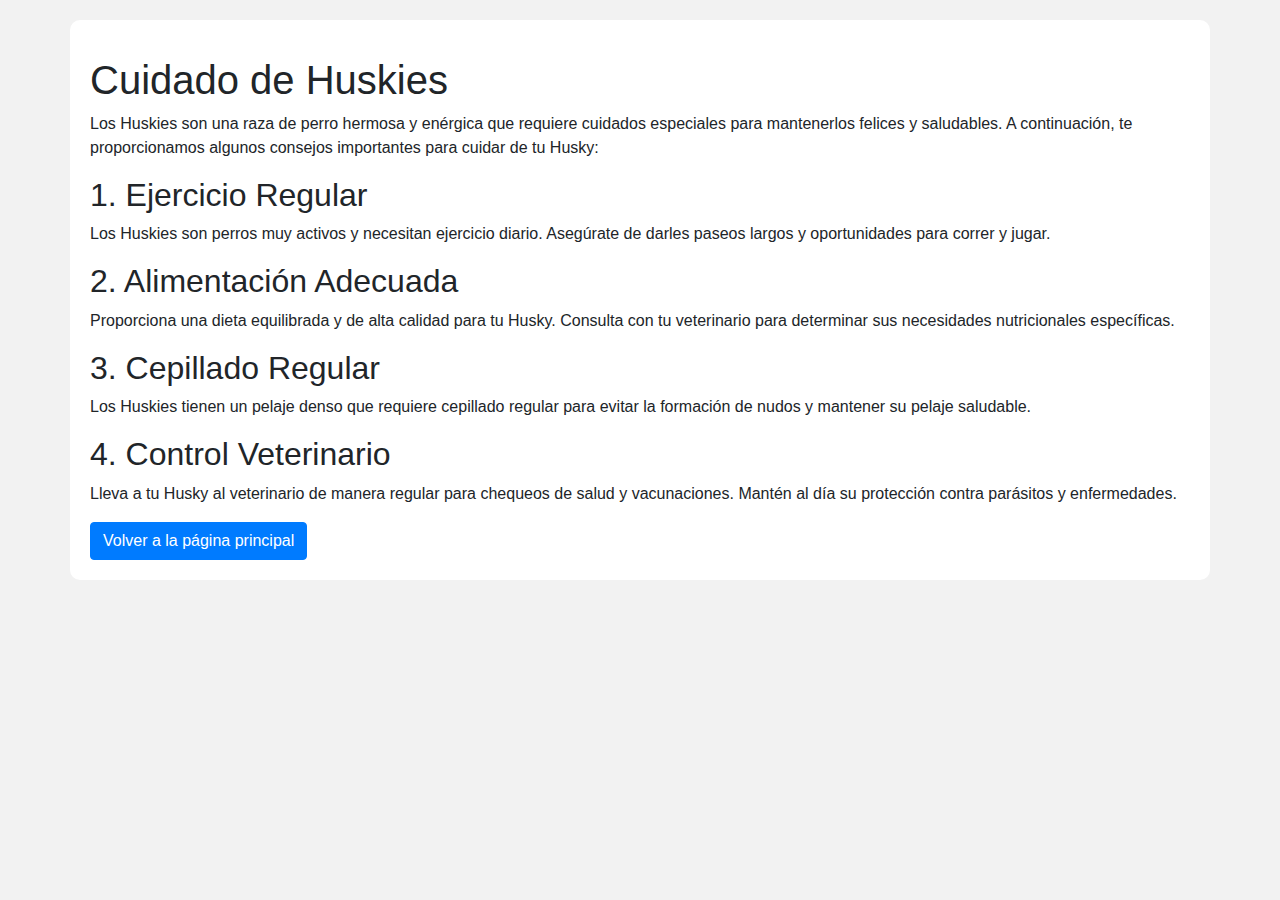
<file: app/templates/public/ruta1.html>
<!DOCTYPE html>
<html lang="es">
<head>
    <meta charset="UTF-8">
    <meta name="viewport" content="width=device-width, initial-scale=1.0">
    <title>Cuidado de Huskies</title>
    <!-- Enlace al CSS de Bootstrap -->
    <link href="https://maxcdn.bootstrapcdn.com/bootstrap/4.5.2/css/bootstrap.min.css" rel="stylesheet">
    <style>
        body {
            background-color: #f2f2f2; /* Color de fondo */
        }
        .container {
            background-color: #fff; /* Color de fondo del contenedor */
            border-radius: 10px; /* Bordes redondeados del contenedor */
            padding: 20px;
            margin-top: 20px;
        }
    </style>
</head>
<body>

<div class="container">
    <h1 class="mt-3">Cuidado de Huskies</h1>

    <p>Los Huskies son una raza de perro hermosa y enérgica que requiere cuidados especiales para mantenerlos felices y saludables. A continuación, te proporcionamos algunos consejos importantes para cuidar de tu Husky:</p>

    <h2>1. Ejercicio Regular</h2>
    <p>Los Huskies son perros muy activos y necesitan ejercicio diario. Asegúrate de darles paseos largos y oportunidades para correr y jugar.</p>

    <h2>2. Alimentación Adecuada</h2>
    <p>Proporciona una dieta equilibrada y de alta calidad para tu Husky. Consulta con tu veterinario para determinar sus necesidades nutricionales específicas.</p>

    <h2>3. Cepillado Regular</h2>
    <p>Los Huskies tienen un pelaje denso que requiere cepillado regular para evitar la formación de nudos y mantener su pelaje saludable.</p>

    <h2>4. Control Veterinario</h2>
    <p>Lleva a tu Husky al veterinario de manera regular para chequeos de salud y vacunaciones. Mantén al día su protección contra parásitos y enfermedades.</p>

    <!-- Botón para volver a la página principal (index.html) -->
    <a href="{{ url_for('index') }}" class="btn btn-primary">Volver a la página principal</a>

</div>

<!-- Enlaces a los archivos de Bootstrap y JavaScript (opcional) -->
<script src="https://code.jquery.com/jquery-3.5.1.slim.min.js"></script>
<script src="https://stackpath.bootstrapcdn.com/bootstrap/4.5.2/js/bootstrap.min.js"></script>
</body>
</html>
</file>
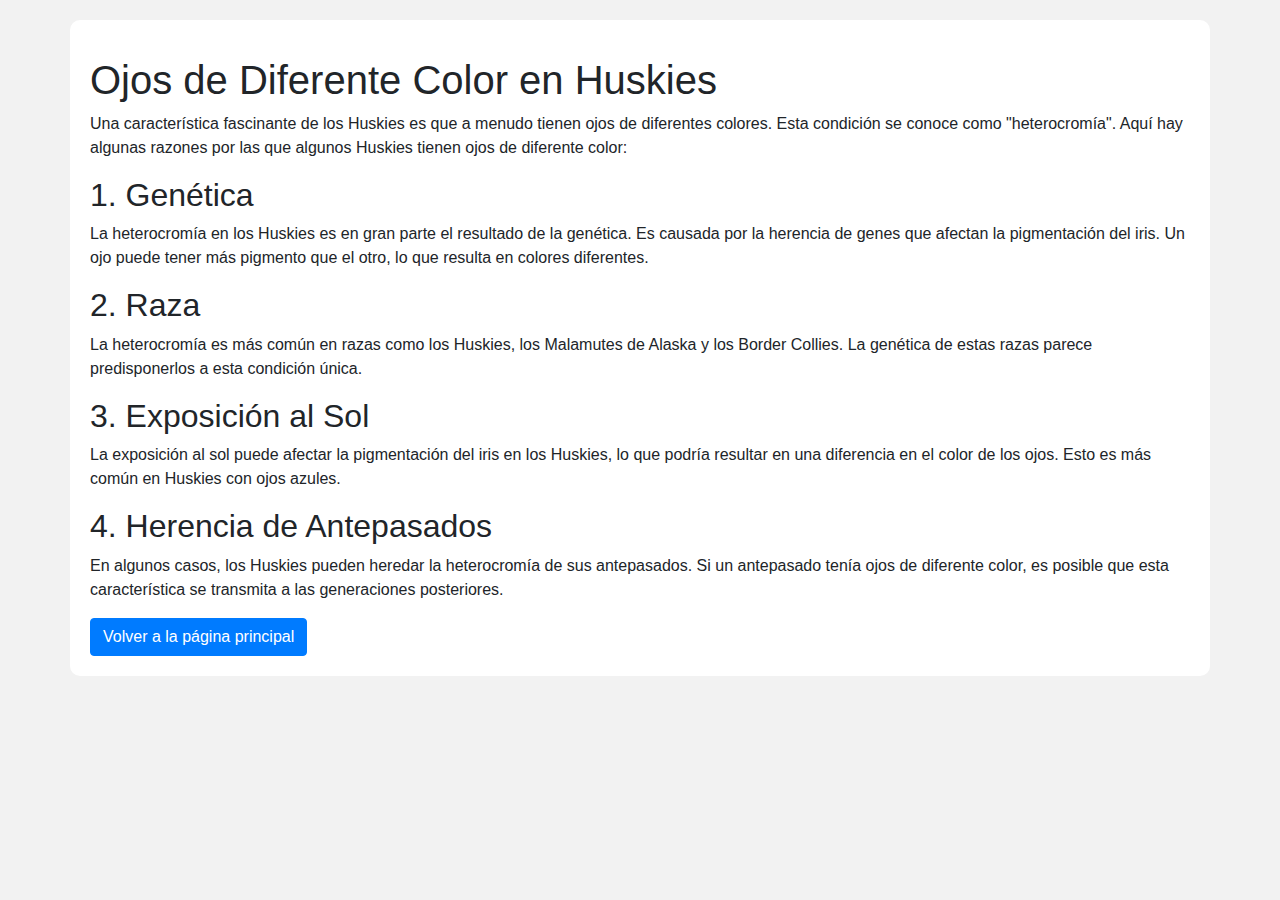
<file: app/templates/public/ruta2.html>
<!DOCTYPE html>
<html lang="es">
<head>
    <meta charset="UTF-8">
    <meta name="viewport" content="width=device-width, initial-scale=1.0">
    <title>Ojos de Diferente Color en Huskies</title>
    <!-- Enlace al CSS de Bootstrap -->
    <link href="https://maxcdn.bootstrapcdn.com/bootstrap/4.5.2/css/bootstrap.min.css" rel="stylesheet">
    <style>
        body {
            background-color: #f2f2f2;
        }
        .container {
            background-color: #fff;
            border-radius: 10px;
            padding: 20px;
            margin-top: 20px;
        }
    </style>
</head>
<body>

<div class="container">
    <h1 class="mt-3">Ojos de Diferente Color en Huskies</h1>

    <p>Una característica fascinante de los Huskies es que a menudo tienen ojos de diferentes colores. Esta condición se conoce como "heterocromía". Aquí hay algunas razones por las que algunos Huskies tienen ojos de diferente color:</p>

    <h2>1. Genética</h2>
    <p>La heterocromía en los Huskies es en gran parte el resultado de la genética. Es causada por la herencia de genes que afectan la pigmentación del iris. Un ojo puede tener más pigmento que el otro, lo que resulta en colores diferentes.</p>

    <h2>2. Raza</h2>
    <p>La heterocromía es más común en razas como los Huskies, los Malamutes de Alaska y los Border Collies. La genética de estas razas parece predisponerlos a esta condición única.</p>

    <h2>3. Exposición al Sol</h2>
    <p>La exposición al sol puede afectar la pigmentación del iris en los Huskies, lo que podría resultar en una diferencia en el color de los ojos. Esto es más común en Huskies con ojos azules.</p>

    <h2>4. Herencia de Antepasados</h2>
    <p>En algunos casos, los Huskies pueden heredar la heterocromía de sus antepasados. Si un antepasado tenía ojos de diferente color, es posible que esta característica se transmita a las generaciones posteriores.</p>

    <!-- Botón para volver a la página principal (index.html) -->
    <a href="{{ url_for('index') }}" class="btn btn-primary">Volver a la página principal</a>
</div>

<!-- Enlaces a los archivos de Bootstrap y JavaScript (opcional) -->
<script src="https://code.jquery.com/jquery-3.5.1.slim.min.js"></script>
<script src="https://stackpath.bootstrapcdn.com/bootstrap/4.5.2/js/bootstrap.min.js"></script>
</body>
</html>
</file>
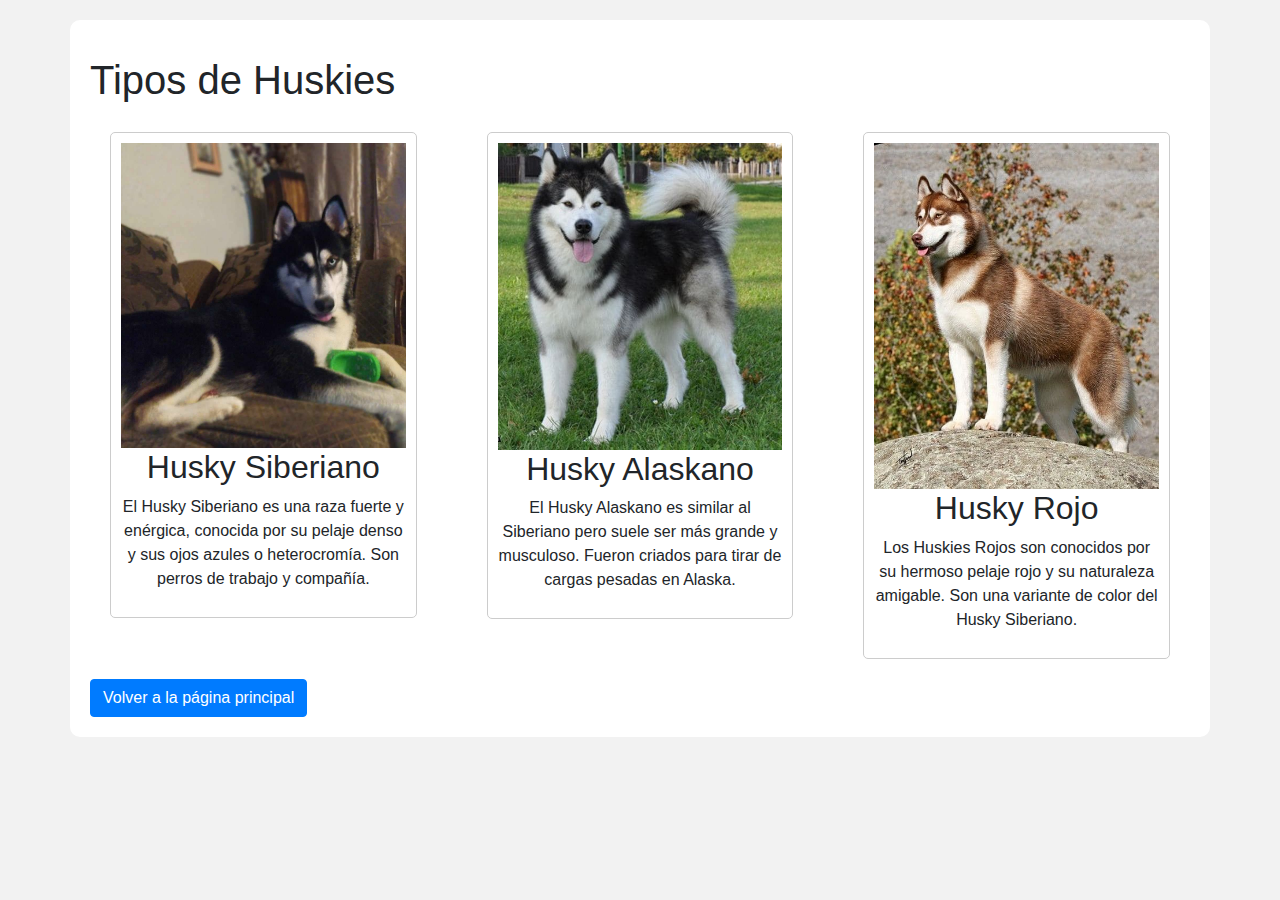
<file: app/templates/public/ruta3.html>
<!DOCTYPE html>
<html lang="es">
<head>
    <meta charset="UTF-8">
    <meta name="viewport" content="width=device-width, initial-scale=1.0">
    <title>Tipos de Huskies</title>
    <!-- Enlace al CSS de Bootstrap -->
    <link href="https://maxcdn.bootstrapcdn.com/bootstrap/4.5.2/css/bootstrap.min.css" rel="stylesheet">
    <style>
        body {
            background-color: #f2f2f2;
        }
        .container {
            background-color: #fff;
            border-radius: 10px;
            padding: 20px;
            margin-top: 20px;
        }
        .husky-card {
            margin: 20px;
            padding: 10px;
            border: 1px solid #ccc;
            border-radius: 5px;
            text-align: center;
        }
        .husky-image {
            max-width: 100%;
            height: auto;
        }
    </style>
</head>
<body>

<div class="container">
    <h1 class="mt-3">Tipos de Huskies</h1>


    <div class="row">
        <div class="col-md-4">
            <div class="husky-card">
                <img id="imagen1" src="../../static/imgs/imagen1.jpg" class="husky-image">
                <h2>Husky Siberiano</h2>
                <p>El Husky Siberiano es una raza fuerte y enérgica, conocida por su pelaje denso y sus ojos azules o heterocromía. Son perros de trabajo y compañía.</p>
            </div>
        </div>
        <div class="col-md-4">
            <div class="husky-card">
                <img id="imagen2" src="../../static/imgs/imagen2.jpg" class="husky-image">
                <h2>Husky Alaskano</h2>
                <p>El Husky Alaskano es similar al Siberiano pero suele ser más grande y musculoso. Fueron criados para tirar de cargas pesadas en Alaska.</p>
            </div>
        </div>
        <div class="col-md-4">
            <div class="husky-card">
                <img id="imagen3" src="../../static/imgs/imagen3.jpg" class="husky-image">
                <h2>Husky Rojo</h2>
                <p>Los Huskies Rojos son conocidos por su hermoso pelaje rojo y su naturaleza amigable. Son una variante de color del Husky Siberiano.</p>
            </div>
        </div>
    </div>

    <a href="{{ url_for('index') }}" class="btn btn-primary">Volver a la página principal</a>
</div>

<!-- Enlaces a los archivos de Bootstrap y JavaScript (opcional) -->
<script src="https://code.jquery.com/jquery-3.5.1.slim.min.js"></script>
<script src="https://stackpath.bootstrapcdn.com/bootstrap/4.5.2/js/bootstrap.min.js"></script>
</body>
</html>
</file>
